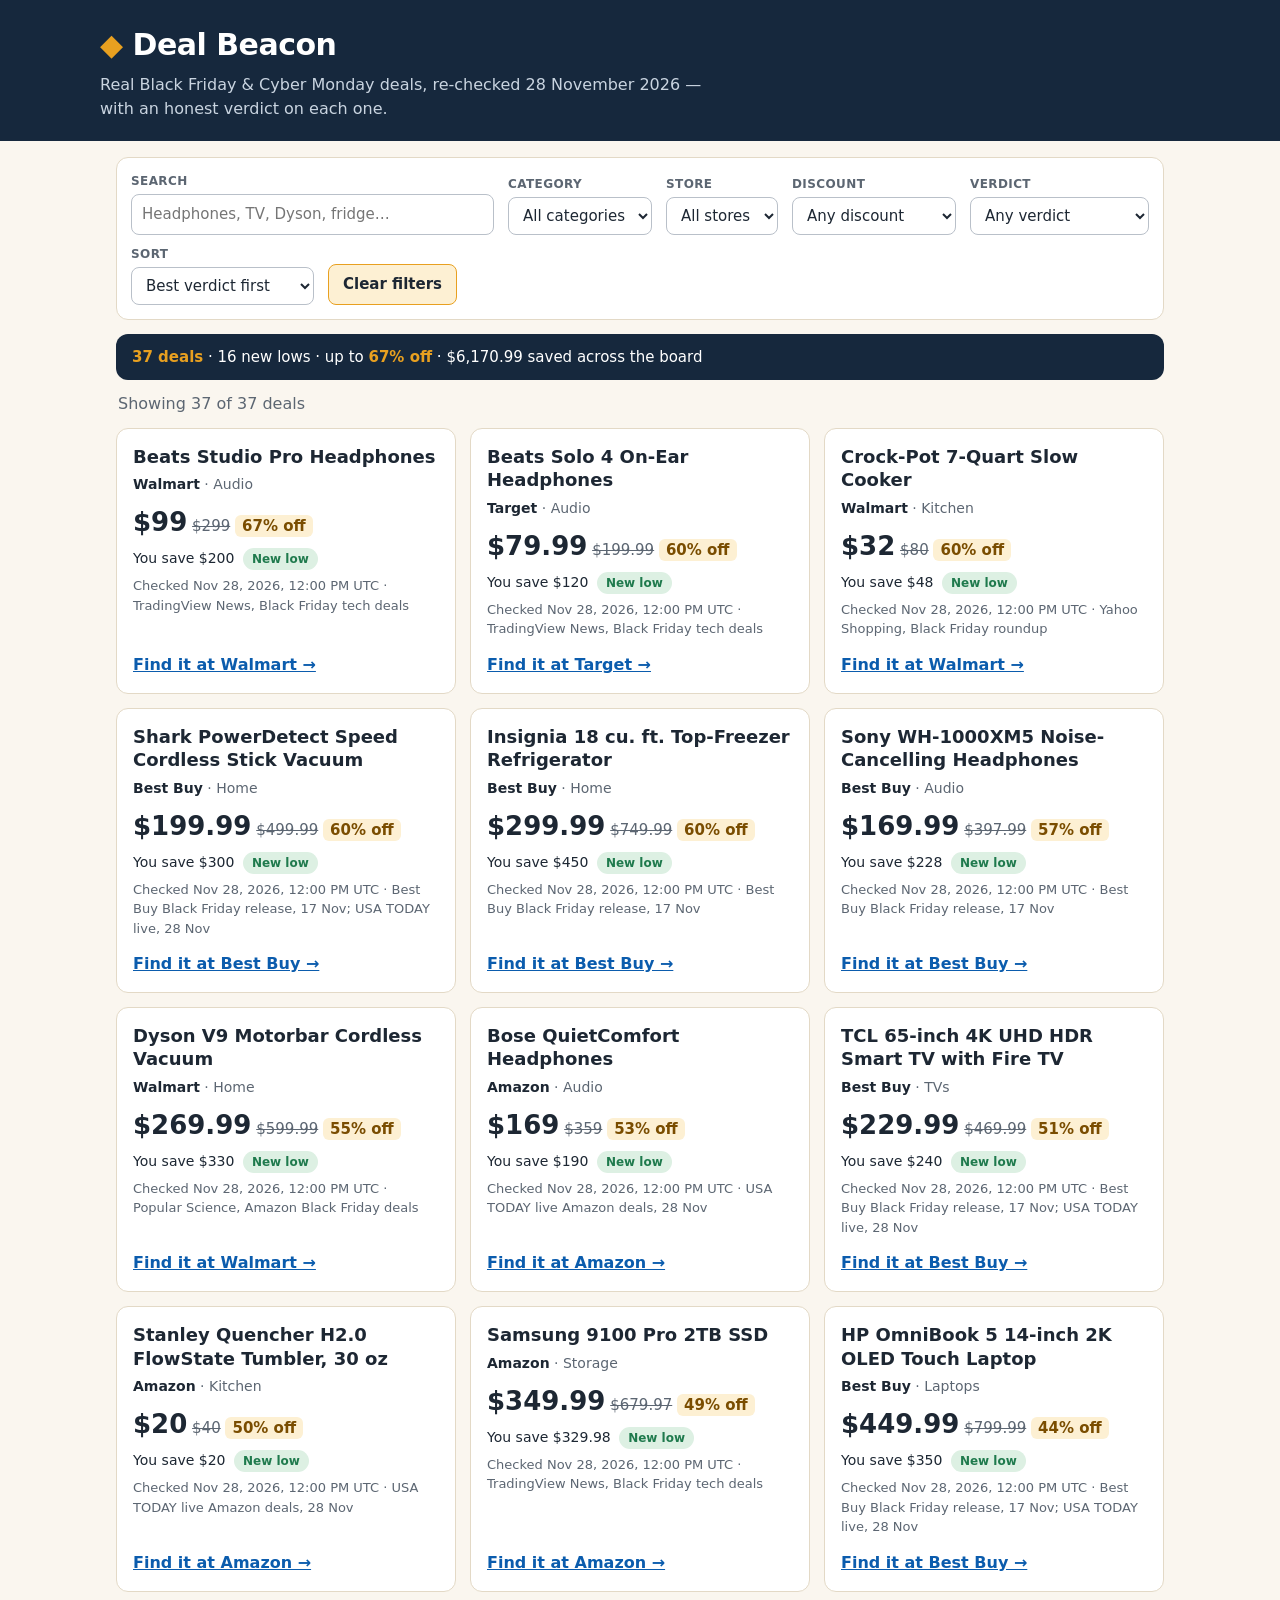
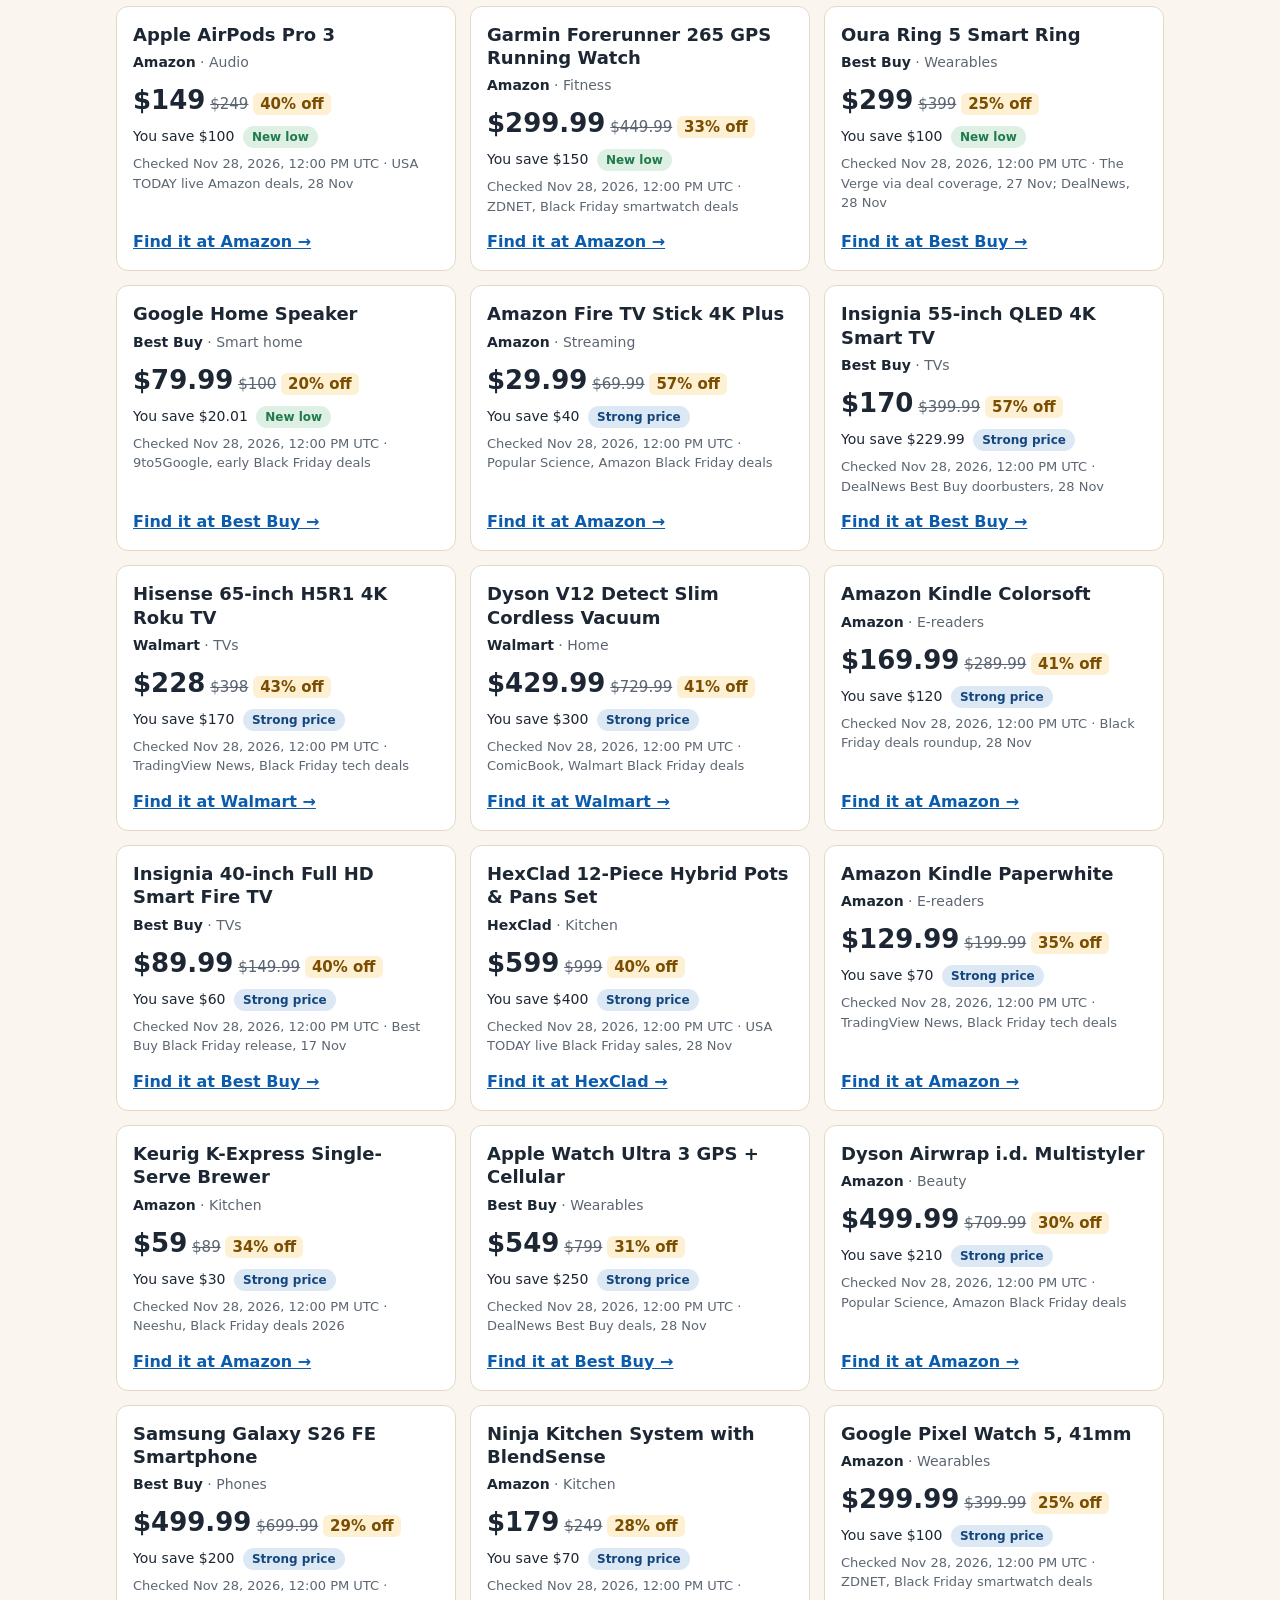
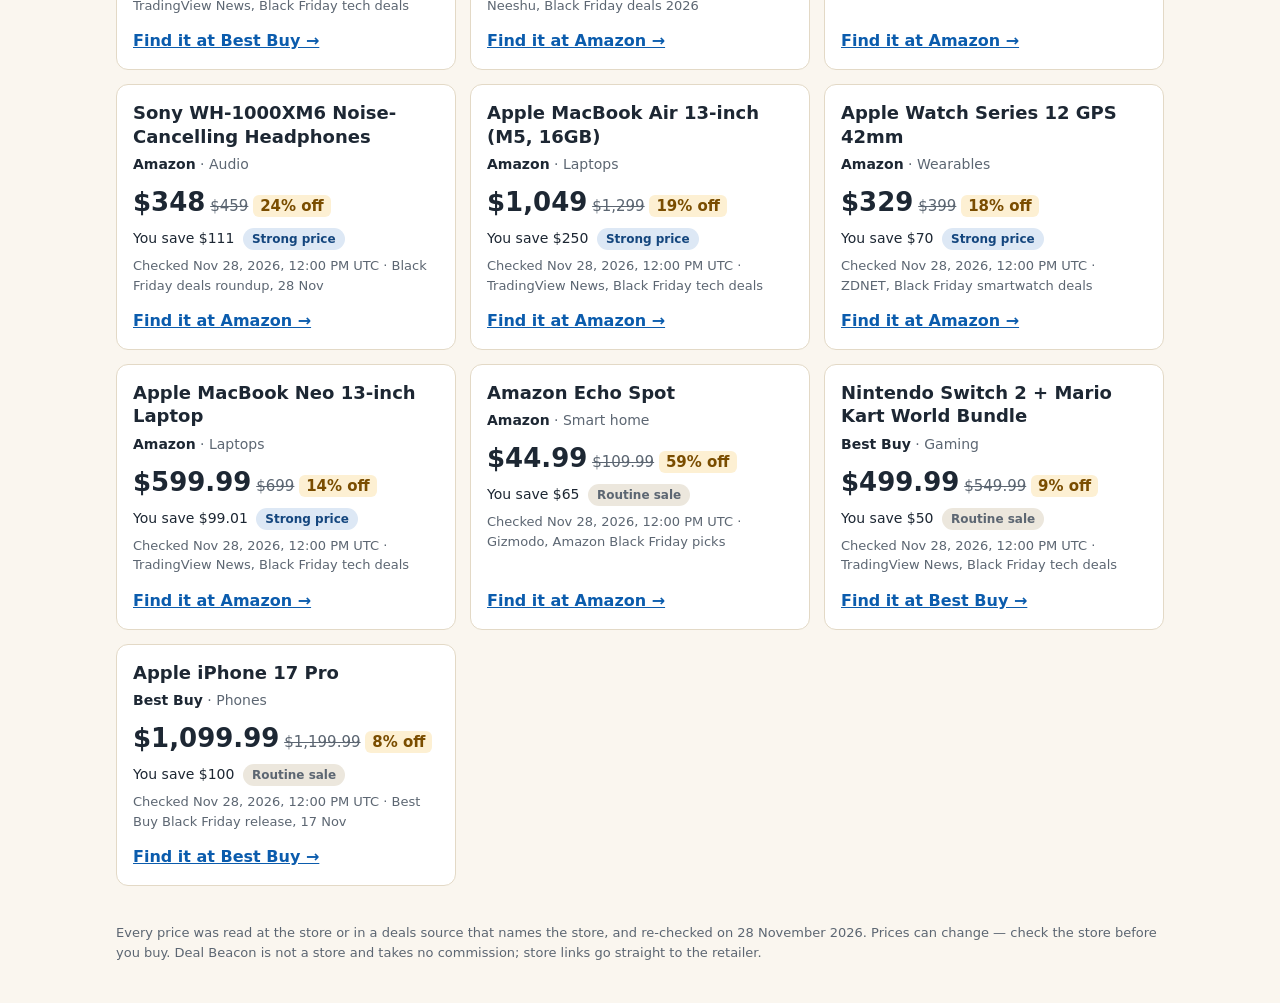
<file: index.html>
<!doctype html>
<html lang="en">
<head>
<meta charset="utf-8">
<meta name="viewport" content="width=device-width, initial-scale=1">
<title>Deal Beacon — Black Friday 2026</title>
<meta name="description" content="37 real Black Friday and Cyber Monday deals, re-checked 28 November 2026, with an honest verdict on each one.">
<link rel="stylesheet" href="style.css">
<script type="module" src="main.js"></script>
</head>
<body>
<header class="masthead">
  <div class="masthead-inner">
    <a class="brand" href="#/">Deal Beacon</a>
    <p class="tagline">Real Black Friday &amp; Cyber Monday deals, re-checked 28 November 2026 — with an honest verdict on each one.</p>
  </div>
</header>
<main id="app"></main>
<footer>
  <p>Every price was read at the store or in a deals source that names the store, and re-checked on 28 November 2026. Prices can change — check the store before you buy. Deal Beacon is not a store and takes no commission; store links go straight to the retailer.</p>
</footer>
</body>
</html>
</file>
<file: style.css>
/* Deal Beacon: warm paper background, deep navy ink, amber for the deals.
   One column on a phone, a card grid on a desktop. The page loads nothing
   over the network: no web fonts, no remote images, no trackers. */

:root {
  --paper: #faf6ef;
  --ink: #1d2733;
  --muted: #5c6672;
  --line: #e3d9c6;
  --navy: #16283d;
  --amber: #e8a020;
  --amber-soft: #fdf0d3;
  --green: #1f7a4d;
  --green-soft: #ddf0e3;
  --blue-soft: #dde8f5;
  --grey-soft: #ece7dd;
}

* { box-sizing: border-box; }

body {
  margin: 0;
  background: var(--paper);
  color: var(--ink);
  font-family: system-ui, -apple-system, "Segoe UI", sans-serif;
  line-height: 1.5;
}

a { color: #0b5cad; }
a:hover { text-decoration-thickness: 2px; }

.masthead {
  background: var(--navy);
  color: #fff;
  padding: 22px 16px 20px;
}
.masthead-inner { max-width: 1080px; margin: 0 auto; }
.brand {
  color: #fff;
  font-size: 30px;
  font-weight: 800;
  letter-spacing: -0.5px;
  text-decoration: none;
}
.brand::before { content: "◆ "; color: var(--amber); }
.tagline { margin: 6px 0 0; color: #c9d4e0; max-width: 640px; }

main { max-width: 1080px; margin: 0 auto; padding: 16px; }

.controls {
  display: flex;
  flex-wrap: wrap;
  gap: 10px 14px;
  align-items: end;
  background: #fff;
  border: 1px solid var(--line);
  border-radius: 12px;
  padding: 14px;
  margin-bottom: 14px;
}
.controls label {
  display: flex;
  flex-direction: column;
  gap: 4px;
  font-size: 12px;
  font-weight: 700;
  text-transform: uppercase;
  letter-spacing: 0.4px;
  color: var(--muted);
}
.controls input,
.controls select {
  font: inherit;
  font-size: 15px;
  font-weight: 400;
  text-transform: none;
  letter-spacing: 0;
  color: var(--ink);
  border: 1px solid #b9c0c9;
  border-radius: 8px;
  padding: 8px 10px;
  background: #fff;
}
.controls .search { flex: 1 1 220px; }
.controls .search input { width: 100%; }

.count { color: var(--muted); margin: 4px 2px 12px; }

.stats {
  background: var(--navy);
  color: #fff;
  border-radius: 12px;
  padding: 12px 16px;
  margin: 0 0 12px;
  font-size: 15px;
}
.stats strong { color: var(--amber); }

.clear-btn {
  font: inherit;
  font-size: 15px;
  font-weight: 700;
  color: var(--ink);
  background: var(--amber-soft);
  border: 1px solid var(--amber);
  border-radius: 8px;
  padding: 8px 14px;
  cursor: pointer;
}
.clear-btn:hover { background: #fbe7b0; }

.grid {
  display: grid;
  grid-template-columns: repeat(auto-fill, minmax(300px, 1fr));
  gap: 14px;
}

.card {
  background: #fff;
  border: 1px solid var(--line);
  border-radius: 12px;
  padding: 16px;
  display: flex;
  flex-direction: column;
  gap: 6px;
}
.card-title {
  font-size: 18px;
  font-weight: 700;
  line-height: 1.3;
  color: var(--ink);
  text-decoration: none;
}
.card-title:hover { color: #0b5cad; text-decoration: underline; }
.card-meta { margin: 0; color: var(--muted); font-size: 14px; }
.store { font-weight: 700; color: var(--ink); }
.card-price { margin: 2px 0 0; font-size: 15px; }
.card-price strong { font-size: 26px; }
.card-price s { color: var(--muted); }
.off {
  background: var(--amber-soft);
  color: #7a4d00;
  font-weight: 700;
  border-radius: 6px;
  padding: 2px 7px;
  white-space: nowrap;
}
.card-save { margin: 0; font-size: 14px; }
.card-checked { margin: 0; color: var(--muted); font-size: 13px; }
.card-link { margin: auto 0 0; padding-top: 8px; }
.card-link a { font-weight: 700; }

.verdict {
  display: inline-block;
  font-size: 12px;
  font-weight: 700;
  border-radius: 999px;
  padding: 2px 9px;
  margin-left: 4px;
  white-space: nowrap;
}
.verdict.new-low { background: var(--green-soft); color: var(--green); }
.verdict.strong { background: var(--blue-soft); color: #14467e; }
.verdict.routine { background: var(--grey-soft); color: var(--muted); }

.empty { background: #fff; border: 1px solid var(--line); border-radius: 12px; padding: 20px; }

.detail {
  background: #fff;
  border: 1px solid var(--line);
  border-radius: 12px;
  padding: 22px;
  max-width: 720px;
}
.detail h1 { margin: 0 0 4px; font-size: 26px; line-height: 1.25; }
.detail-meta { color: var(--muted); margin: 0 0 12px; }
.detail-price { font-size: 16px; }
.detail-price strong { font-size: 32px; }
.detail-price s { color: var(--muted); }
.detail h2 { font-size: 18px; margin: 20px 0 6px; }
.detail dl {
  display: grid;
  grid-template-columns: 110px 1fr;
  gap: 6px 12px;
  border-top: 1px solid var(--line);
  padding-top: 14px;
  margin: 18px 0;
}
.detail dt { font-weight: 700; color: var(--muted); }
.detail dd { margin: 0; }
.detail-link a { font-weight: 700; font-size: 17px; }
.cross {
  background: var(--amber-soft);
  border-radius: 8px;
  padding: 10px 12px;
}

footer {
  max-width: 1080px;
  margin: 0 auto;
  padding: 8px 16px 28px;
  color: var(--muted);
  font-size: 13px;
}

@media (max-width: 640px) {
  .brand { font-size: 25px; }
  .grid { grid-template-columns: 1fr; }
  .controls { flex-direction: column; align-items: stretch; }
  .controls label { width: 100%; }
  .detail dl { grid-template-columns: 1fr; gap: 0; }
  .detail dd { margin-bottom: 8px; }
}
</file>
